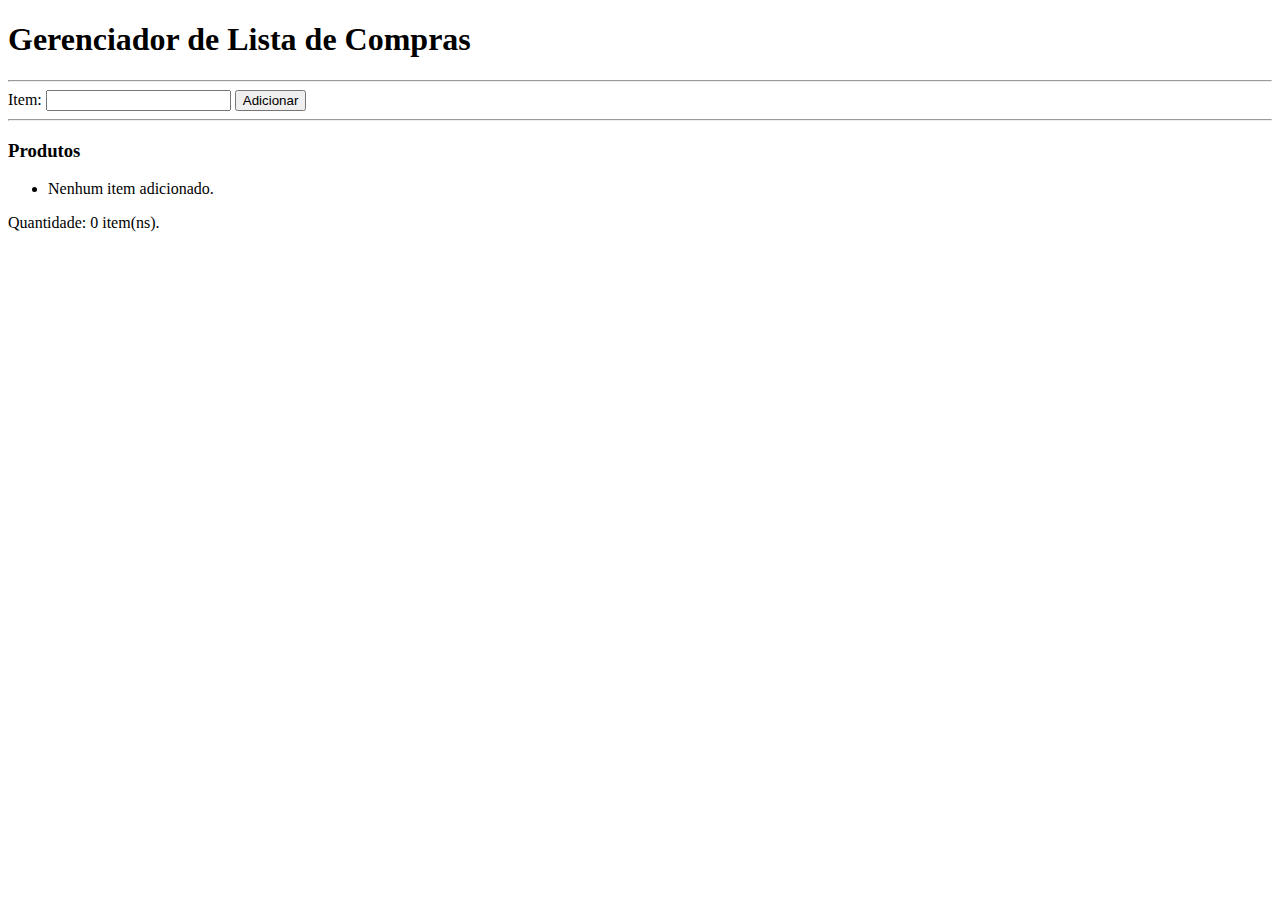
<file: Aulas/Prática/ex_lista_de_compras/index.html>
<!DOCTYPE html>
<html lang="pt-br">
<head>
    <meta charset="UTF-8">
    <meta name="viewport" content="width=device-width, initial-scale=1.0">
    <title>Lista de compras com JavaScript</title>
</head>
<body>
    <h1>Gerenciador de Lista de Compras</h1>
    <hr />
        <form id="listaForm" onsubmit="addItem()">
            Item: <input type="text" id="nomeItem" required>       
            <button type="submit">Adicionar</button>
        </form>
    <hr />
    <h3>Produtos</h3>
    <ul id="produtos">
        <li>Nenhum item adicionado.</li>
    </ul>
    Quantidade: <span id="quantidade">0</span> item(ns).
    <script src="functions.js"></script>
</body>
</html>
</file>
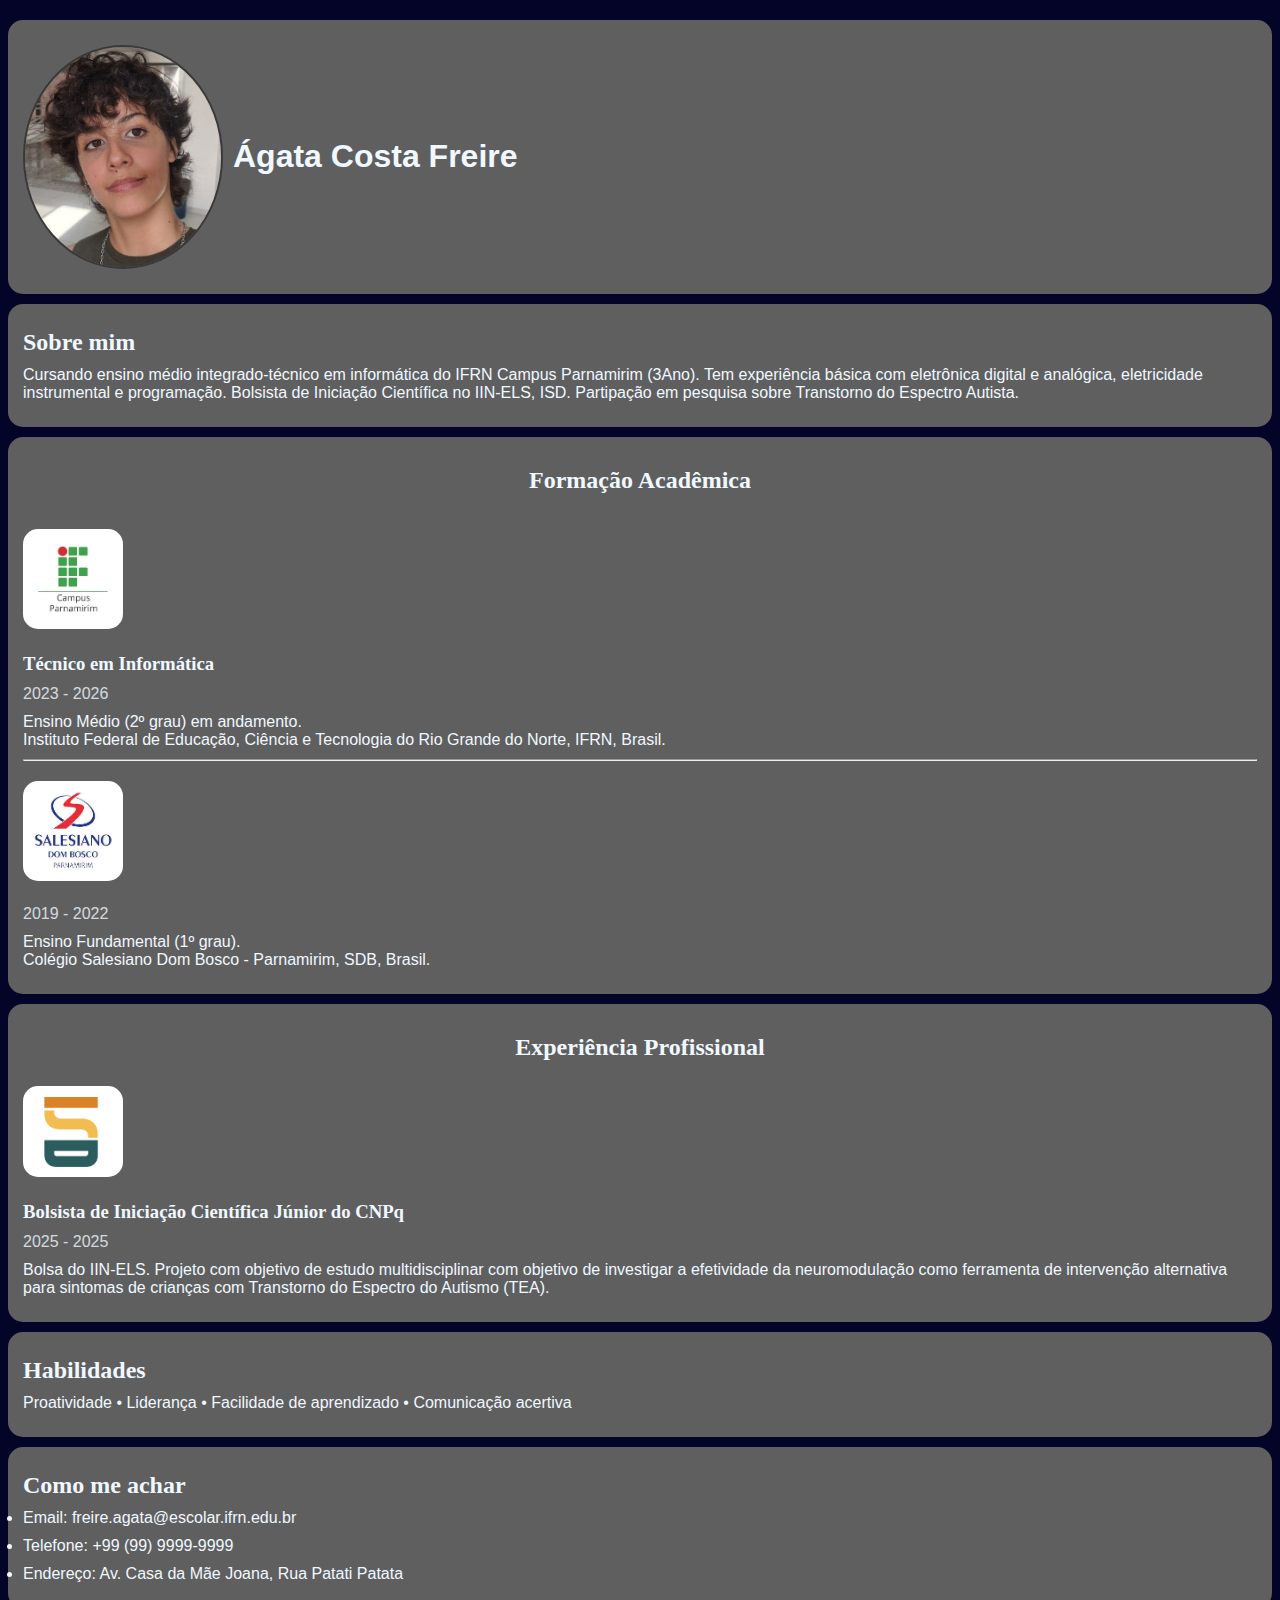
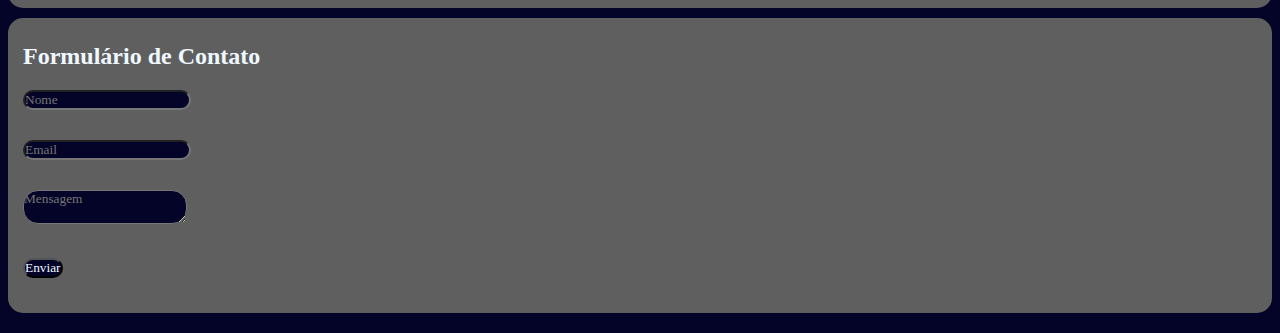
<file: Aulas/Prática/meu_curriculo/index.html>
<!DOCTYPE html>
<html lang="pt-br">
<head>
    <meta charset="UTF-8">
    <meta name="viewport" content="width=device-width, initial-scale=1.0">
    <title>Meu Currículo</title>
    <link rel="stylesheet" href="style.css">
</head>
<body>
    <header>
        <img src="pkg_util_img.jpg" alt="minha_foto">
        <h1>Ágata Costa Freire</h1>
    </header>
    <main>
        <section id="sobre_mim">
            <h2>Sobre mim</h2>
            <p>Cursando ensino médio integrado-técnico em informática do IFRN Campus Parnamirim (3Ano). 
                Tem experiência básica com eletrônica digital e analógica, eletricidade instrumental e programação. 
                Bolsista de Iniciação Científica no IIN-ELS, ISD. 
                Partipação em pesquisa sobre Transtorno do Espectro Autista.</p>
        </section>
        <section id="formacao">
            <h2>Formação Acadêmica</h2>
                <li>
                    <img src="channels4_profile.jpg" alt="logo_ifrn">
                    <p id="expecificacao"> 
                        <h3>Técnico em Informática</h3>
                    </p>
                    <p class="data_opaca">
                        2023 - 2026
                    </p> 
                        Ensino Médio (2º grau) em andamento. <br />
                        Instituto Federal de Educação, Ciência e Tecnologia do Rio Grande do Norte, IFRN, Brasil.
                    </p>
                </li>
                <hr />
                <li>
                <img src="images.jpg" alt="logo_sdb">
                <p class="data_opaca"> 
                    2019 - 2022
                </p>
                <p>
                    Ensino Fundamental (1º grau). <br />
                    Colégio Salesiano Dom Bosco - Parnamirim, SDB, Brasil.
                </p>
                </li>

        </section>
        <section id="experiencia_prof">
            <h2>Experiência Profissional</h2>
                <img src="download.png" alt="logo_isd">
                <h3>Bolsista de Iniciação Científica Júnior do CNPq</h3>
                <p class="data_opaca">
                    2025 - 2025
                </p>
                <p>
                    Bolsa do IIN-ELS. Projeto com objetivo de estudo multidisciplinar com objetivo de investigar a 
                    efetividade da neuromodulação como ferramenta de intervenção 
                    alternativa para sintomas de crianças com Transtorno do Espectro do Autismo (TEA).
                </p>
        </section>
        <section id="habilidades">
            <h2>Habilidades</h2>
            <p>
                Proatividade • Liderança • Facilidade de aprendizado • Comunicação acertiva
            </p>
        </section>
        <section id="como_achar">
            <h2>Como me achar</h2>
            <nav>
                <li>Email: freire.agata@escolar.ifrn.edu.br</li>
                <li>Telefone: +99 (99) 9999-9999</li>
                <li>Endereço: Av. Casa da Mãe Joana, Rua Patati Patata</li>
            </nav>
        </section>
        <form action="teste">
        <h2>Formulário de Contato</h2>
        <p><input type="text" placeholder="Nome"></p>
        <p><input type="text" placeholder="Email"></p>
        <p><textarea placeholder="Mensagem"></textarea></p>
        <p><input type="button" value="Enviar"></p>
    </form>
    </main>

</body>
</html>
</file>
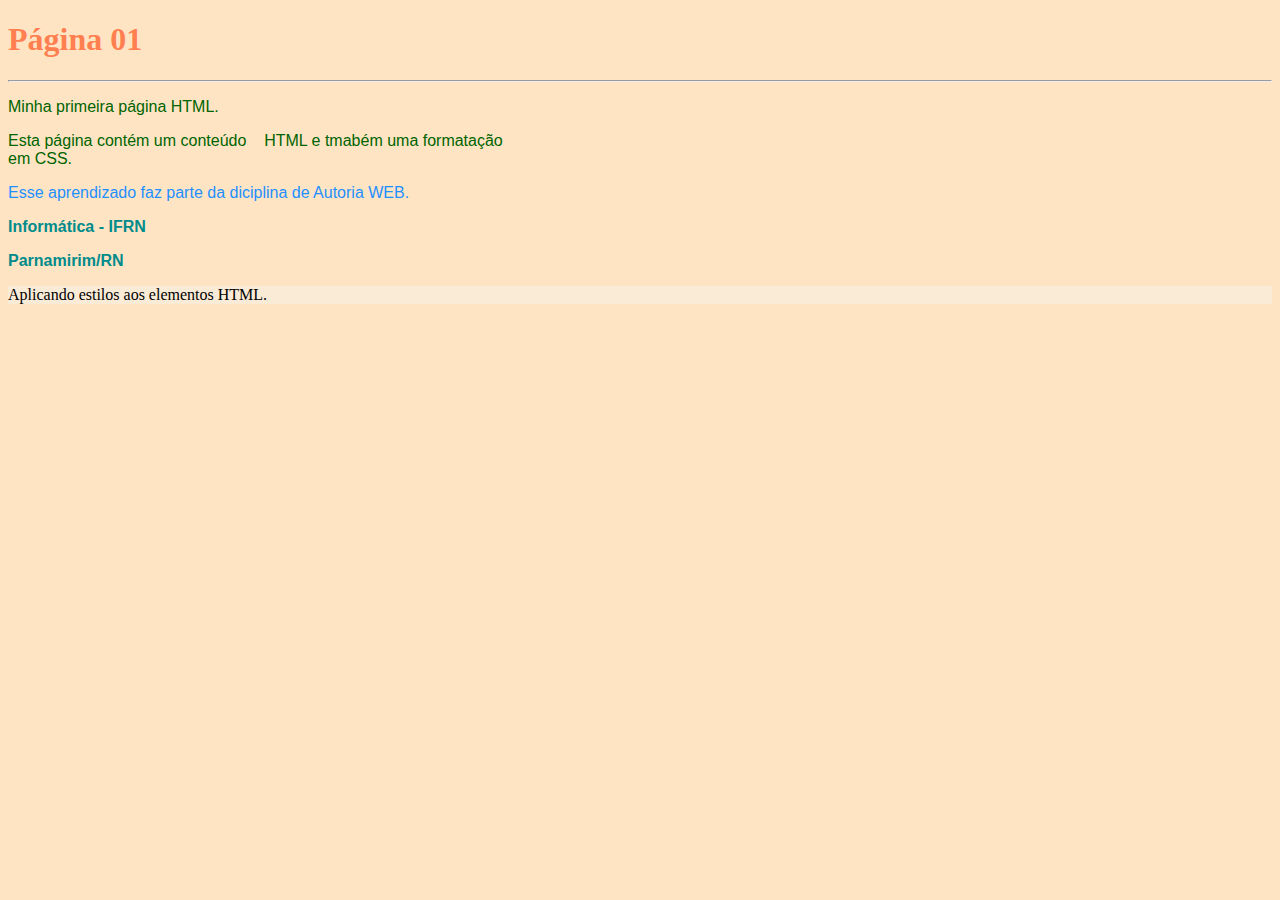
<file: Aulas/página.html>
<!DOCTYPE html>
<html lang="pt-BR">
<head>
    <meta charset="UTF-8">
    <meta name="viewport" content="width=device-width, initial-scale=1.0">
    <title>Página 1</title>
    <link rel="stylesheet" href="estilo.css">
</head>
<body>
    <h1>Página 01</h1> 
    <hr />
    <p>
        Minha primeira página HTML.
    </p>
    <p>
        Esta página contém um conteúdo &nbsp;&nbsp;&nbsp;HTML e tmabém uma formatação <br /> em CSS.
    </p>
    <p id="texto">
        Esse aprendizado faz parte da diciplina de Autoria WEB.
    </p>
    <p class="rodape">
        Informática - IFRN
    </p>
    <p class="rodape">
        Parnamirim/RN
    </p>
    <div>
        Aplicando estilos aos elementos HTML.
    </div>
</body>
</html>
</file>
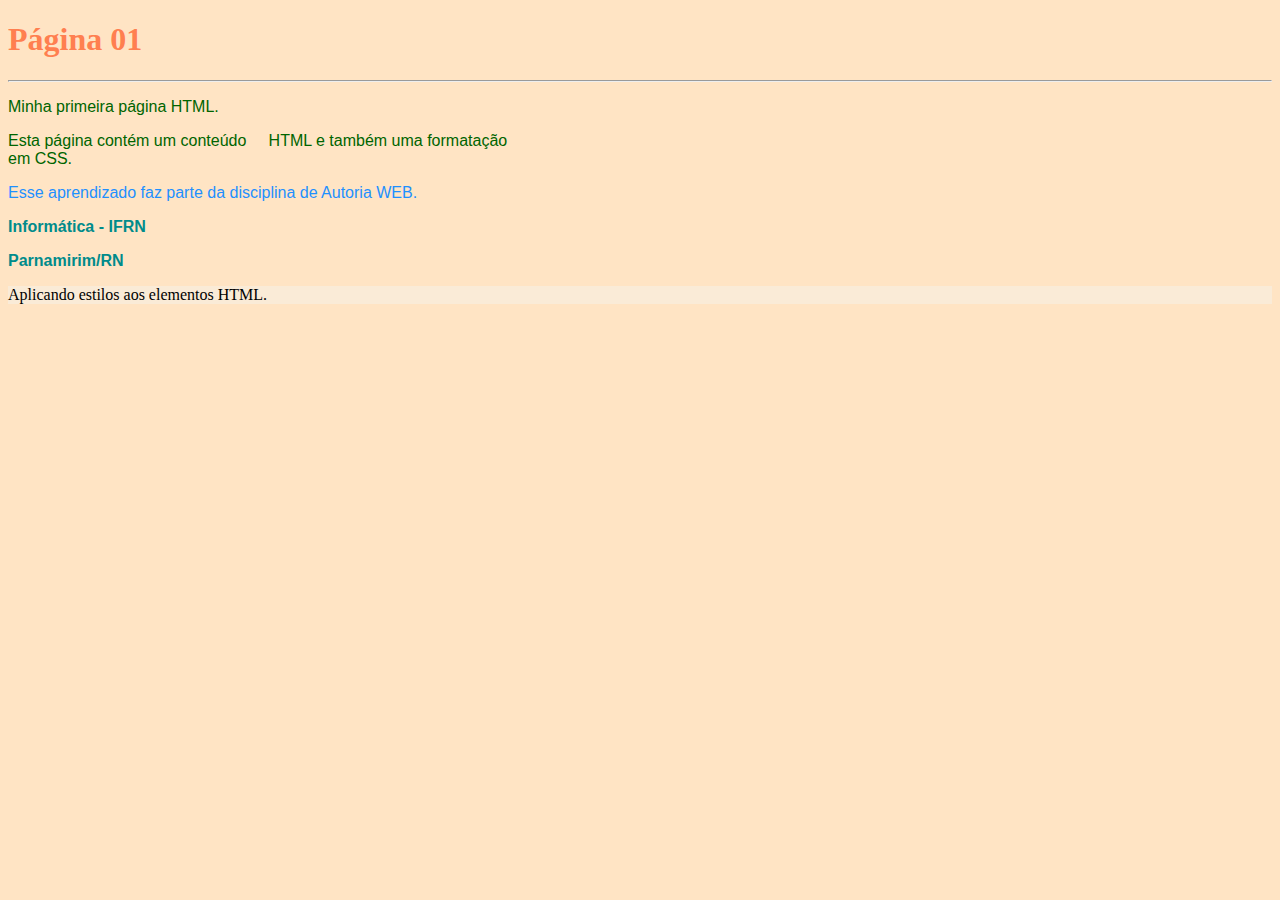
<file: Aulas/Prática/teste_página.html>
<!DOCTYPE html>
<html lang="pt-BR">
<head>
    <meta charset="UTF-8">
    <meta name="viewport" content="width=device-width, initial-scale=1.0">
    <title>Página 01</title>
    <link rel="stylesheet" href="teste_estilo.css">
</head>
<body>
    <h1>
        Página 01
    </h1>
    <hr />
    <p>
        Minha primeira página HTML.
    </p>
    <p>
        Esta página contém um conteúdo &nbsp;&nbsp;&nbsp; HTML e também uma formatação <br /> em CSS.
    </p>
    <p id="texto"> 
        Esse aprendizado faz parte da disciplina de Autoria WEB.
    </p>
    <p class="rodape">
        Informática - IFRN
    </p>
    <p class="rodape">
        Parnamirim/RN
    </p>
    <div>
        Aplicando estilos aos elementos HTML.
    </div>
</body>
</html>
</file>
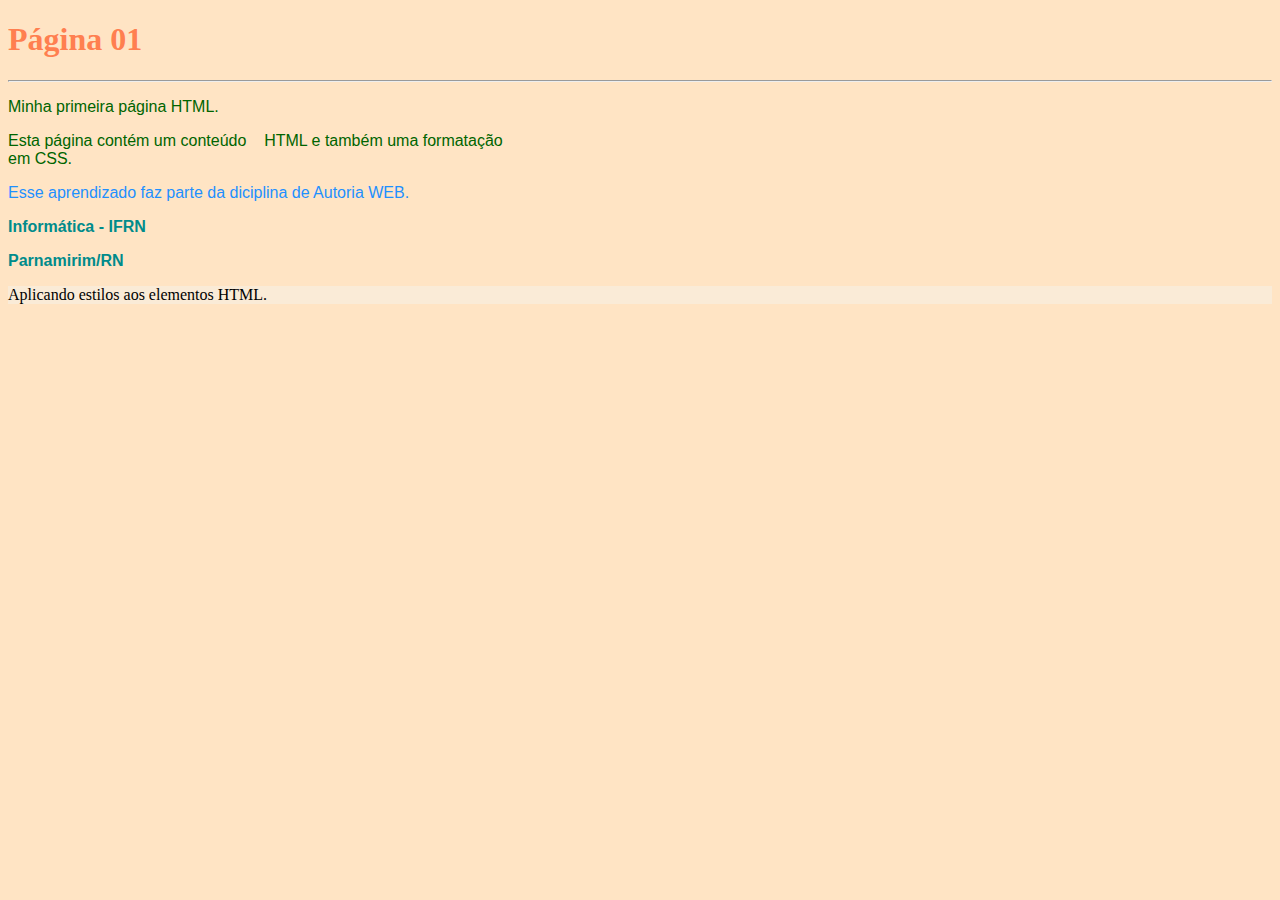
<file: Aulas/Teoria/página.html>
<!DOCTYPE html>
<html lang="pt-BR">
<head>
    <meta charset="UTF-8">
    <meta name="viewport" content="width=device-width, initial-scale=1.0">
    <title>Página 1</title>
    <link rel="stylesheet" href="estilo.css">
</head>
<body>
    <h1>Página 01</h1> 
    <hr />
    <p>
        Minha primeira página HTML.
    </p>
    <p>
        Esta página contém um conteúdo &nbsp;&nbsp;&nbsp;HTML e também uma formatação <br /> em CSS.
    </p>
    <p id="texto">
        Esse aprendizado faz parte da diciplina de Autoria WEB.
    </p>
    <p class="rodape">
        Informática - IFRN
    </p>
    <p class="rodape">
        Parnamirim/RN
    </p>
    <div>
        Aplicando estilos aos elementos HTML.
    </div>
</body>
</html>
</file>
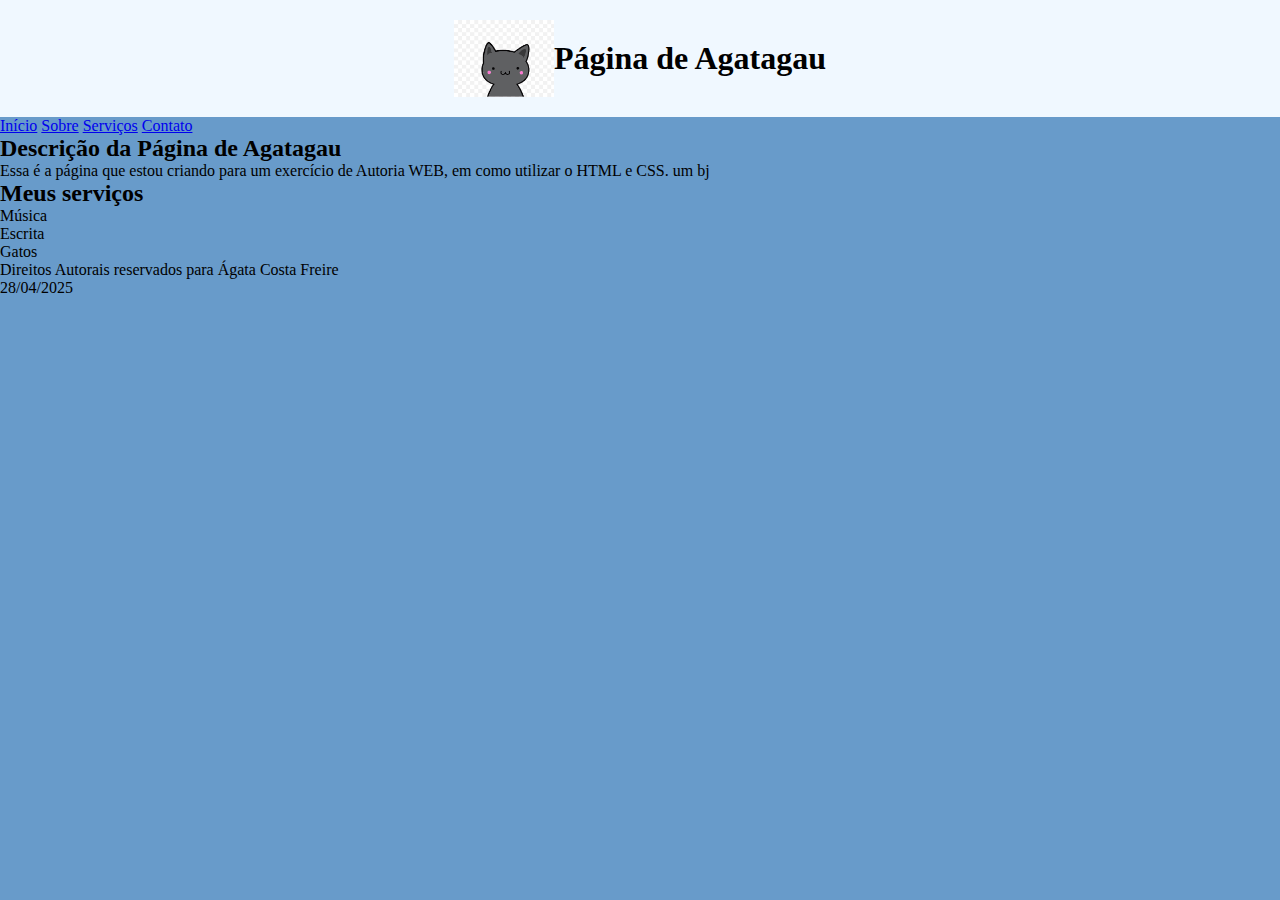
<file: Aulas/Prática/Exercício_01/e1.html>
<!DOCTYPE html>
<html lang="en">
<head>
    <meta charset="UTF-8">
    <meta name="viewport" content="width=device-width, initial-scale=1.0">
    <title>Exercício 01</title>
    <link rel="stylesheet" href="e1.css">
</head>
<body>
    <header id="header_d">
        <img src="gato3.png" alt="Logo do Site">    
        <h1>
            Página de Agatagau
        </h1>
    </header>
    <nav id="nav_d">
            <ul id="ul_01">
                <a href="#início">Início</a>
                <a href="#sobre">Sobre</a>
                <a href="#serviços">Serviços</a>
                <a href="#contato">Contato</a>
            </ul>
    </nav>
    <main id="main_d">
            <section id="section_01">
                <h2>Descrição da Página de Agatagau</h2>
                <p>Essa é a página que estou criando para um exercício de Autoria WEB, em como utilizar o HTML e CSS. um bj</p>
            </section>
            <section id="section_02">
                <h2>Meus serviços</h2>
                <ul>
                    <li>Música</li>
                    <li>Escrita</li>
                    <li>Gatos</li>
                </ul>
            </section>
    </main>
    <footer id="footer_d">
            <p>Direitos Autorais reservados para Ágata Costa Freire</p>
            <p>28/04/2025</p>
    </footer>    
</body>
</html>
</file>
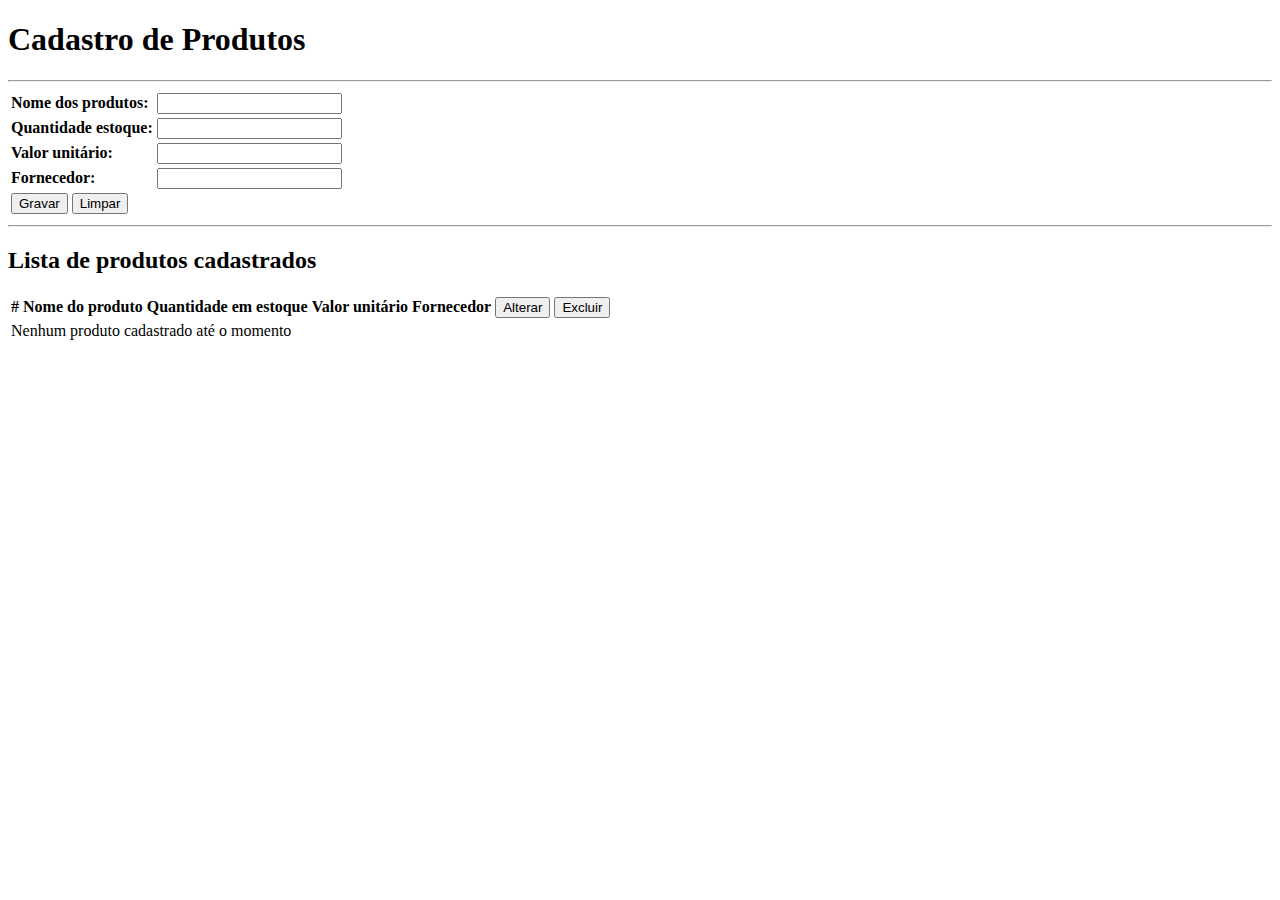
<file: Aulas/Teoria/ex_js/pag.html>
<!DOCTYPE html>
<html lang="pt-br">
<head>
    <meta charset="UTF-8">
    <meta name="viewport" content="width=device-width, initial-scale=1.0">
    <title>Cadastro de Produtos</title>
</head>
<body>
    <h1>Cadastro de Produtos</h1>
    <hr />
    <form>
        <table>
            <tr>
                <td><b>Nome dos produtos:</b></td>
                <td><input type="text" id="nomeProdutos" maxlength="50" /></td>
            </tr>
            <tr>
                <td><b>Quantidade estoque:</b></td>
                <td><input type="number" id="qntdEstoque" /></td>
            </tr>
            <tr>
                <td><b>Valor unitário:</b></td>
                <td><input type="number" id="valorUnitario" /></td>
            </tr>
            <tr>
                <td><b>Fornecedor:</b></td>
                <td><input type="text" id="fornecedor" /></td>
            </tr>
            <tr>
                <td colspan="2"> <!-- "colspan" Mescla as colunas -->
                    <button type="button" onclick="gravarProduto()">Gravar</button>
                    <button type="reset">Limpar</button>
                </td>
            </tr>
        </table>
    </form>
    <hr />

    <h2>Lista de produtos cadastrados</h2>
    <table>
        <tr>
            <th>#</th> <!-- "<th>" Cabeçalho da tabela -->
            <th>Nome do produto</th>
            <th>Quantidade em estoque</th>
            <th>Valor unitário</th>
            <th>Fornecedor</th>
            <th><button type="button">Alterar</button></th>
            <th><button type="button">Excluir</button></th>
        </tr>
        <tbody id="conteudo">
        <!-- <tbody> Corpo da tabelo, o que está abaixo do cabeçalho-->
            <tr>
                <td colspan="7">Nenhum produto cadastrado até o momento</td>
            </tr>
        </tbody>
    </table>
    <script src="funcoes.js"></script>
</body>
</html>
</file>
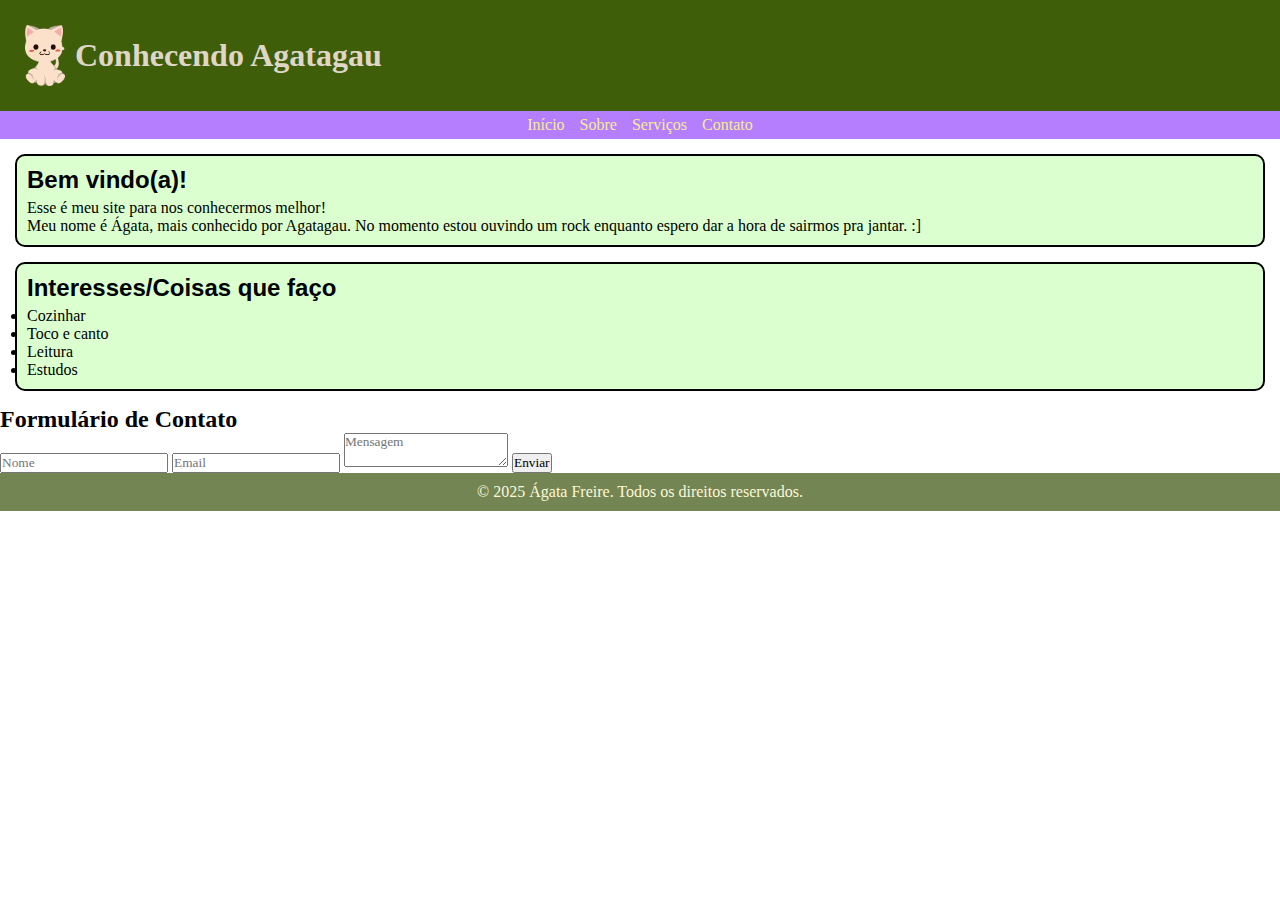
<file: Aulas/Prática/Exercício_01/casa/e1_c.html>
<!DOCTYPE html>
<html lang="pt-br">
<head>
    <meta charset="UTF-8">
    <meta name="viewport" content="width=device-width, initial-scale=1.0">
    <title>Document</title>
    <link rel="stylesheet" href="e1_c.css">
</head>
<body>
    <header>
        <img src="gatofofo2_exericio.png" alt="logo_pagina">
        <h1>Conhecendo Agatagau</h1>
    </header>
    <nav>
        <a href="#inicio">Início</a>
        <a href="#sobre">Sobre</a>
        <a href="#servicos">Serviços</a>
        <a href="#contato">Contato</a>
    </nav>
    <main>
        <section>
            <h2>Bem vindo(a)!</h2>
            <p>
                Esse é meu site para nos conhecermos melhor!
                <br> Meu nome é Ágata, mais conhecido por Agatagau. No momento estou ouvindo um rock enquanto espero dar a hora de sairmos pra jantar. :]
            </p>
        </section>
        <section>
            <h2>Interesses/Coisas que faço</h2>
            <p>
                <li>Cozinhar</li>
                <li>Toco e canto</li>
                <li>Leitura</li>
                <li>Estudos</li>
            </p>
        </section>
    </main>
    <form action="teste">
        <h2>Formulário de Contato</h2>
        <input type="text" placeholder="Nome">
        <input type="text" placeholder="Email">
        <textarea placeholder="Mensagem"></textarea>
        <input type="button" value="Enviar">
    </form>
    <footer>
        <p>
            © 2025 Ágata Freire. Todos os direitos reservados.
        </p>
    </footer>
</body>
</html>
</file>
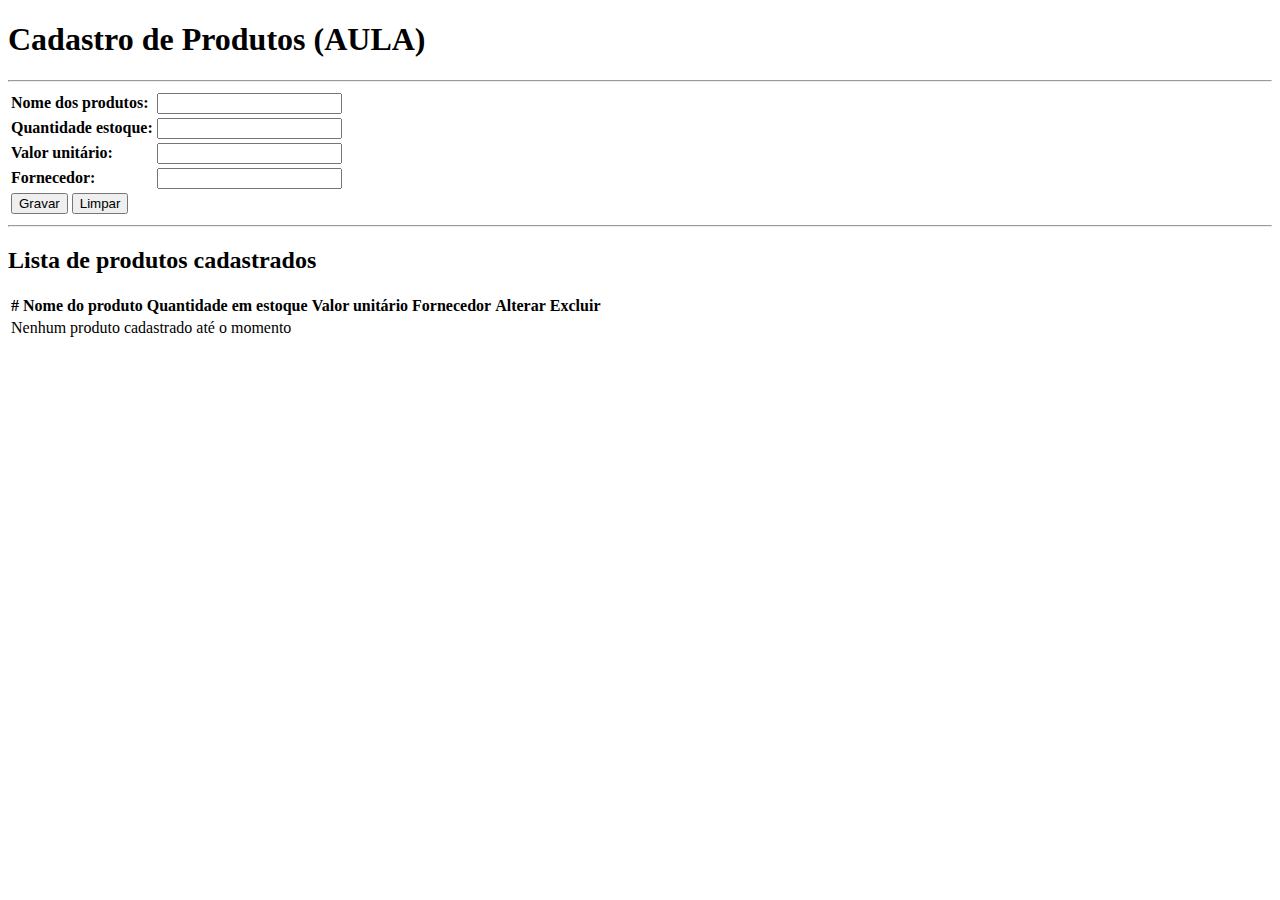
<file: Aulas/Teoria/ex_js/aula/pag.html>
<!DOCTYPE html>
<html lang="pt-br">
<head>
    <meta charset="UTF-8">
    <meta name="viewport" content="width=device-width, initial-scale=1.0">
    <title>Cadastro de Produtos</title>
</head>
<body>
    <h1>Cadastro de Produtos (AULA)</h1>
    <hr />
    <form id="meuForm" onsubmit="gravarProduto(event)">
        <table>
            <tr>
                <td><b>Nome dos produtos:</b></td>
                <td><input type="text" id="nomeProdutos" maxlength="50" required/></td>
            </tr>
            <tr>
                <td><b>Quantidade estoque:</b></td>
                <td><input type="number" id="qntdEstoque" required/></td>
            </tr>
            <tr>
                <td><b>Valor unitário:</b></td>
                <td><input type="number" id="valorUnitario" required/></td>
            </tr>
            <tr>
                <td><b>Fornecedor:</b></td>
                <td><input type="text" id="fornecedor" required/></td>
            </tr>
            <tr>
                <td colspan="2"> <!-- "colspan" Mescla as colunas -->
                    <button type="submit">Gravar</button>
                    <button type="button" onclick="limpar()">Limpar</button>
                </td>
            </tr>
        </table>
    </form>
    <hr />

    <h2>Lista de produtos cadastrados</h2>
    <table>
        <tr>
            <th>#</th> <!-- "<th>" Cabeçalho da tabela -->
            <th>Nome do produto</th>
            <th>Quantidade em estoque</th>
            <th>Valor unitário</th>
            <th>Fornecedor</th>
            <th>Alterar</th>
            <th>Excluir</th>
        </tr>
        <tbody id="conteudo">
        <!-- <tbody> Corpo da tabelo, o que está abaixo do cabeçalho-->
            <tr>
                <td colspan="7">Nenhum produto cadastrado até o momento</td>
            </tr>
        </tbody>
    </table>
    <script src="funcoes.js"></script>
</body>
</html>
</file>
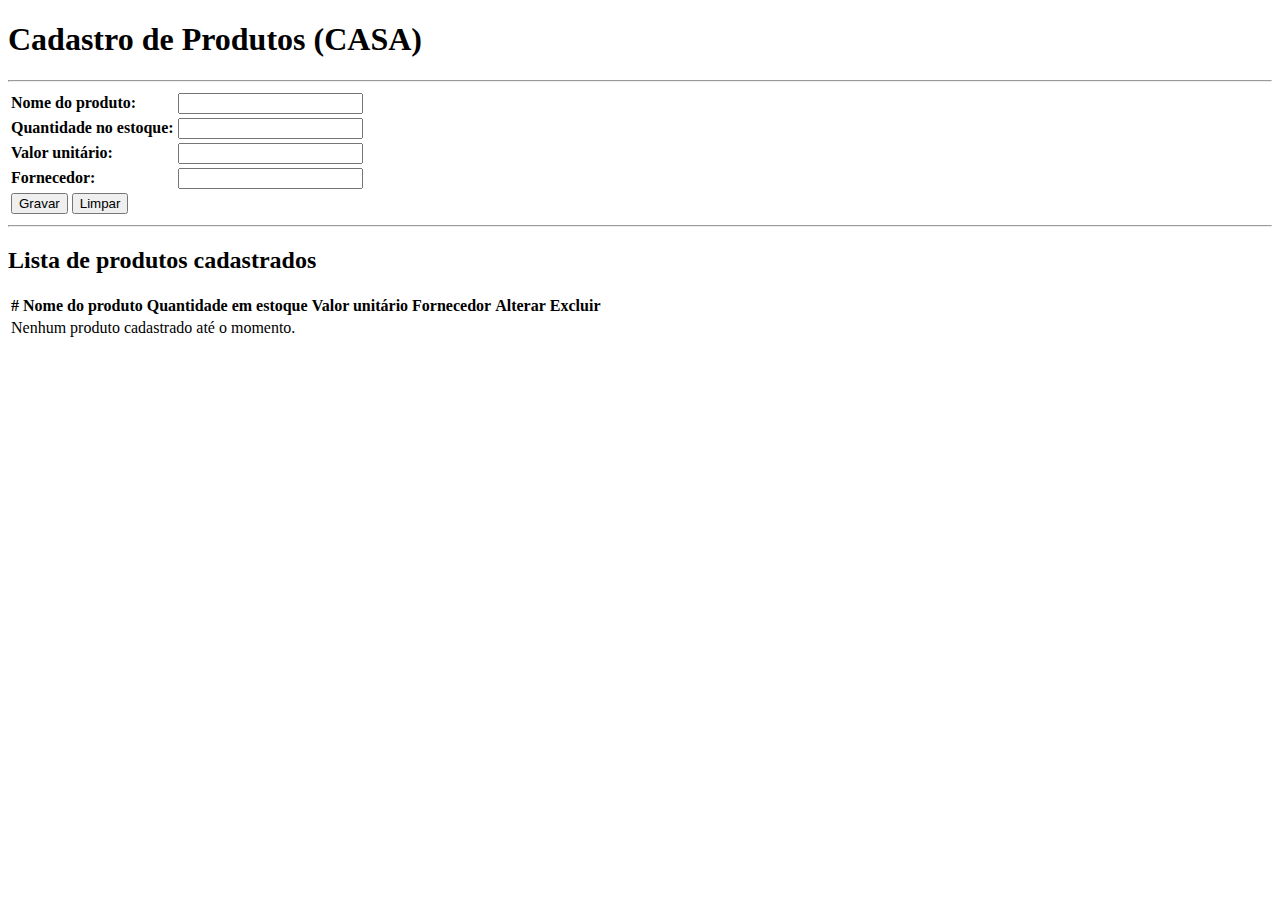
<file: Aulas/Teoria/ex_js/casa/pagina.html>
<!DOCTYPE html>
<html lang="pt-br">
<head>
    <meta charset="UTF-8">
    <meta name="viewport" content="width=device-width, initial-scale=1.0">
    <title>Cadastro de Produtos</title>
</head>
<body>
    <h1>Cadastro de Produtos (CASA) </h1>
    <hr />
    <form>
        <table>
            <tr>
                <td><b>Nome do produto:</b></td>
                <td><input type="text" id="nomeProduto" maxlength="50"></td>
            </tr>
            <tr>
                <td><b>Quantidade no estoque:</b></td>
                <td><input type="number" id="qntdEstoque"></td>
            </tr>
            <tr>
                <td><b>Valor unitário:</b></td>
                <td><input type="number" id="valorUnitario"></td>
            </tr>
            <tr>
                <td><b>Fornecedor:</b></td>
                <td><input type="text" id="fornecedor"></td>
            </tr>
            <tr>
                <td colspan="2">
                    <button type="button" onclick="gravarProduto()">Gravar</button>
                    <button type="reset">Limpar</button>
                </td>
            </tr>
        </table>
        <hr />
        <h2>Lista de produtos cadastrados</h2>
        <table>
            <tr>
                <th>#</th>
                <th>Nome do produto</th>
                <th>Quantidade em estoque</th>
                <th>Valor unitário</th>
                <th>Fornecedor</th>
                <th>Alterar</th>
                <th>Excluir</th>
            </tr>
        <tbody id="conteudo">
            <tr>
                <td colspan="7">
                    Nenhum produto cadastrado até o momento.
                </td>
            </tr>
        </tbody>
        </table>
    </form>
    <script src="funcao.js"></script>
</body>
</html>
</file>
<file: Aulas/Prática/meu_curriculo/style.css>
* {
    border-radius: 15px;
    padding: 0;
    margin-top: 10px;
    margin-bottom: 10px;
    box-sizing: border-box;
    background-color:rgb(3, 4, 39);
    color: aliceblue;
    font-family:'Times New Roman', Times, serif;
}

header, section, form, h1, h2, h3, nav, p, li {
    background-color: rgb(95, 95, 95);
}

p, li {
    font-family: 'Segoe UI', Tahoma, Verdana, sans-serif;
}

header {
    padding: 15px;
    display: flex;
    align-items: center ;
}

header img {
    border: solid;
    border-width: 2px;
    border-radius: 50% 50%;
    border-color: rgb(57, 57, 57);
    width: 200px;
    height: auto;
}

header h1{
    font-family:Verdana, Geneva, Tahoma, sans-serif;
    margin: 10px;
}

section {
    padding: 15px;
}

#formacao, #experiencia_prof {
    align-items: center; /* Centraliza os itens */
    padding: 15px;
    display: block;
    list-style-type: none;
} 

#formacao h2, #experiencia_prof h2 {
    text-align: center;
    width: 100%;
    justify-content: center; /* Remove o flex desnecessário */
    margin: 0 auto; /* Centraliza horizontalmente */
    padding: 15px 0;
} 

section img {
    width: 100px;
}

.data_opaca {
    opacity: 0.8;
}

form {
    padding: 15px;
}
</file>
<file: Aulas/estilo.css>
body {
    background-color:bisque;
}

p {
    font-family: 'Arial';
    color:darkgreen;
}

h1 {
    font-family: 'Times New Roman', Times, serif;
    color:coral;
}

.rodape {
    color: darkcyan;
    font-weight: bold;
}

#texto {
    color:dodgerblue;
}

div {
    background-color:antiquewhite;
}
</file>
<file: Aulas/Prática/teste_estilo.css>
body {
    background-color:bisque ;
}

h1 {
    color: coral;
}

p {
    font-family: Arial, Helvetica, sans-serif;
    color: darkgreen;
}

.rodape {
    color:darkcyan ;
    font-weight: bold;
}

#texto {
    color:dodgerblue ;
}

div {
    background-color: antiquewhite;
}
</file>
<file: Aulas/Teoria/estilo.css>
body {
    background-color:bisque;
}

p {
    font-family: 'Arial';
    color:darkgreen;
}

h1 {
    font-family: 'Times New Roman', Times, serif;
    color:coral;
}

.rodape {
    color: darkcyan;
    font-weight: bold;
}

#texto {
    color:dodgerblue;
}

div {
    background-color:antiquewhite;
}
</file>
<file: Aulas/Prática/Exercício_01/e1.css>
* {
    margin: 0;
    padding: 0;
    box-sizing: border-box;
}

body {
    background-color: rgb(104, 155, 202);
    font-family: Georgia, 'Times New Roman', Times, serif;
}

header {
    background-color: aliceblue;
    color: black;
    padding: 20px;
    display: flex;
    align-items:center;
    justify-content: center;
}

header img {
    width: 100px;
    height: auto;
}
</file>
<file: Aulas/Prática/Exercício_01/casa/e1_c.css>
* {
    margin: 0;
    padding: 0;
    box-sizing: border-box;
    font-family:'Times New Roman', Times, serif;
}

header {
    background-color: rgb(63, 94, 10);
    color:rgb(223, 214, 199);
    padding: 25px;
    display: flex;
    align-items: center;
}

header img {
    width: 50px;
    height: auto;
    padding-right: 10px;
}

nav {
    background-color:rgb(180, 126, 255);
    padding: 5px;
    display: flex;
    justify-content: center;
    align-items: center;
    gap: 15px;
}

nav a {
    color:rgb(246, 236, 146);
    text-decoration: none;
}

nav a:hover {
    color:rgb(234, 211, 0);
}

main section {
    margin: 15px;
    border: 2px solid black;
    border-radius: 10px;
    padding: 10px;
    background-color: rgb(219, 255, 206);
}

main h2 {
    font-family: 'Segoe UI', Tahoma, Geneva, Verdana, sans-serif;
    padding-bottom: 5px;
}

footer {
    background-color: rgba(56, 82, 10, 0.705);
    color: rgb(253, 248, 218);
    display: flex;
    align-items: center;
    justify-content: center;
    padding: 10px;
}
</file>
